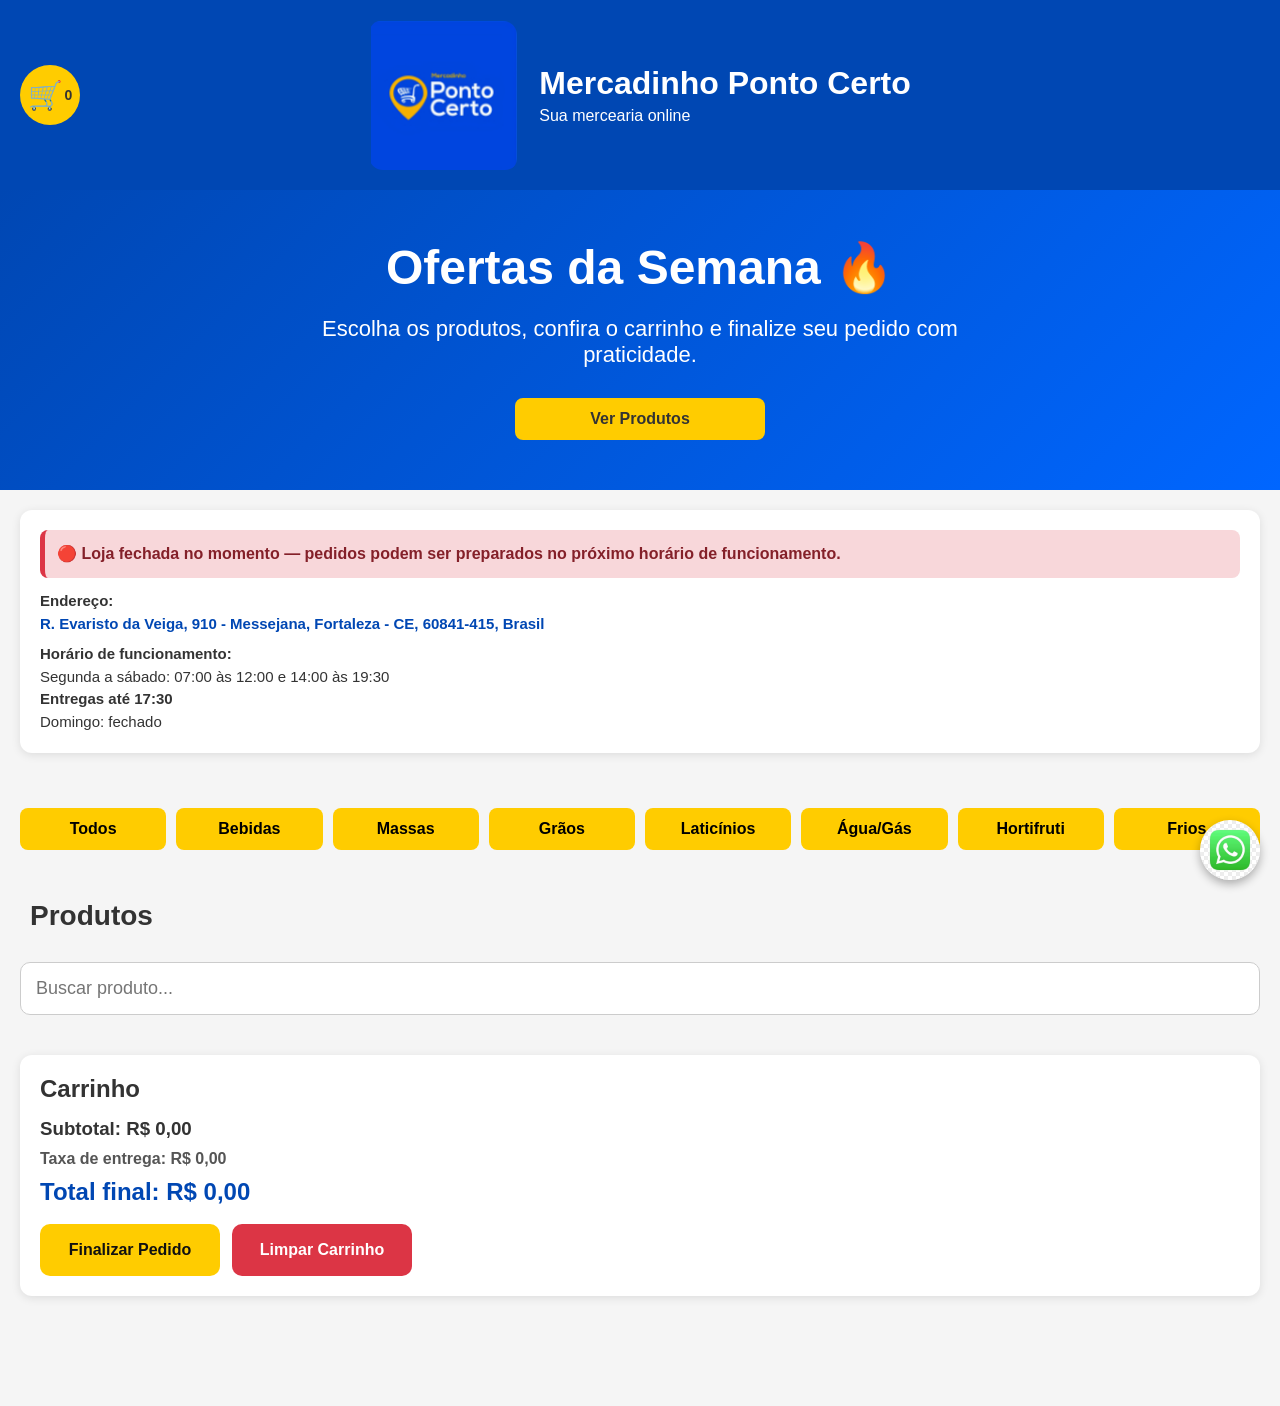
<file: index.html>
<!doctype html>
<html lang="pt-BR">
  <head>
    <meta charset="UTF-8" />
    <meta
      name="viewport"
      content="width=device-width, initial-scale=1.0, maximum-scale=5.0, user-scalable=yes"
    />
    <title>Mercadinho Ponto Certo</title>
    <link rel="stylesheet" href="css/style.css" />
  </head>
  <body>
    <div id="loading" class="loading">
      <div class="loader"></div>
      <p>Carregando Mercadinho...</p>
    </div>

    <header>
      <div class="logo-area">
        <button
          class="botao-carrinho"
          onclick="abrirCarrinho()"
          title="Carrinho"
        >
          <span id="contadorCarrinho">0</span>
        </button>
        <img src="imagens/logo.png" alt="Logo Mercadinho Ponto Certo" />
        <div>
          <h1>Mercadinho Ponto Certo</h1>
          <p>Sua mercearia online</p>
        </div>
      </div>
    </header>

    <section class="banner">
      <div class="banner-texto">
        <h2>Ofertas da Semana 🔥</h2>
        <p>
          Escolha os produtos, confira o carrinho e finalize seu pedido com
          praticidade.
        </p>
        <button onclick="window.scrollTo({ top: 500, behavior: 'smooth' })">
          Ver Produtos
        </button>
      </div>
    </section>

    <section class="info-loja">
      <div id="statusLoja" class="status-loja">
        Verificando horário de funcionamento...
      </div>
      <div class="endereco-loja">
        <strong>Endereço:</strong><br />
        <a
          href="https://www.google.com/maps/search/?api=1&query=R.%20Evaristo%20da%20Veiga%2C%20910%20-%20Messejana%2C%20Fortaleza%20-%20CE%2C%2060841-415%2C%20Brasil"
          target="_blank"
          class="link-endereco-loja"
        >
          R. Evaristo da Veiga, 910 - Messejana, Fortaleza - CE, 60841-415,
          Brasil
        </a>
      </div>
      <div class="horario-loja">
        <strong>Horário de funcionamento:</strong><br />
        Segunda a sábado: 07:00 às 12:00 e 14:00 às 19:30<br />
        <strong>Entregas até 17:30</strong><br />
        Domingo: fechado
      </div>
    </section>

    <section class="categorias">
      <button onclick="filtrarCategoria('Todos')">Todos</button>
      <button onclick="filtrarCategoria('Bebidas')">Bebidas</button>
      <button onclick="filtrarCategoria('Massas')">Massas</button>
      <button onclick="filtrarCategoria('Graos')">Grãos</button>
      <button onclick="filtrarCategoria('Laticinios')">Laticínios</button>
      <button onclick="filtrarCategoria('AguaGas')">Água/Gás</button>
      <button onclick="filtrarCategoria('Hortifruti')">Hortifruti</button>
      <button onclick="filtrarCategoria('Frios')">Frios</button>
    </section>

    <main>
      <h2 class="titulo-produtos">Produtos</h2>
      <input
        type="text"
        id="campoBusca"
        class="campo-busca"
        placeholder="Buscar produto..."
        oninput="filtrarProdutos()"
      />
      <section class="produtos" id="produtos"></section>

      <section class="carrinho" id="areaCarrinho">
        <h2>Carrinho</h2>
        <ul id="lista-carrinho"></ul>
        <h3 id="total">Subtotal: R$ 0,00</h3>
        <p id="taxa-entrega">Taxa de entrega: R$ 0,00</p>
        <h3 id="total-final">Total final: R$ 0,00</h3>
        <div class="botoes-carrinho">
          <button class="btn-finalizar-principal" onclick="irParaFinalizacao()">
            Finalizar Pedido
          </button>
          <button class="btn-limpar-carrinho" onclick="limparCarrinho()">
            Limpar Carrinho
          </button>
        </div>
      </section>
    </main>

    <div id="avisoCarregamento" class="aviso-carregamento">
      <div class="caixa-carregamento">
        <div class="spinner-carregamento"></div>
        <p id="textoCarregamento">Carregando...</p>
      </div>
    </div>

    <a href="https://wa.me/558598439003" class="whatsapp-float" target="_blank">
      <img src="imagens/zap.png" alt="WhatsApp" />
    </a>

    <div id="modalCarrinho" class="modal-carrinho">
      <div class="conteudo-modal">
        <div class="topo-modal">
          <h2>Seu Carrinho</h2>
          <button onclick="fecharCarrinho()">X</button>
        </div>
        <ul id="lista-carrinho-modal"></ul>
        <h3 id="total-modal">Total: R$ 0,00</h3>
        <button onclick="irParaFinalizacao()">Finalizar Pedido</button>
      </div>
    </div>

    <div id="toast" class="toast">Produto adicionado ao carrinho!</div>

    <div id="resumoFixoCarrinho" class="resumo-fixo-carrinho">
      <div>
        <strong id="resumoItens">0 itens</strong>
        <span id="resumoTotal">R$ 0,00</span>
      </div>
      <button onclick="irParaFinalizacao()">Finalizar</button>
    </div>

    <script src="js/app.js"></script>
  </body>
</html>
</file>
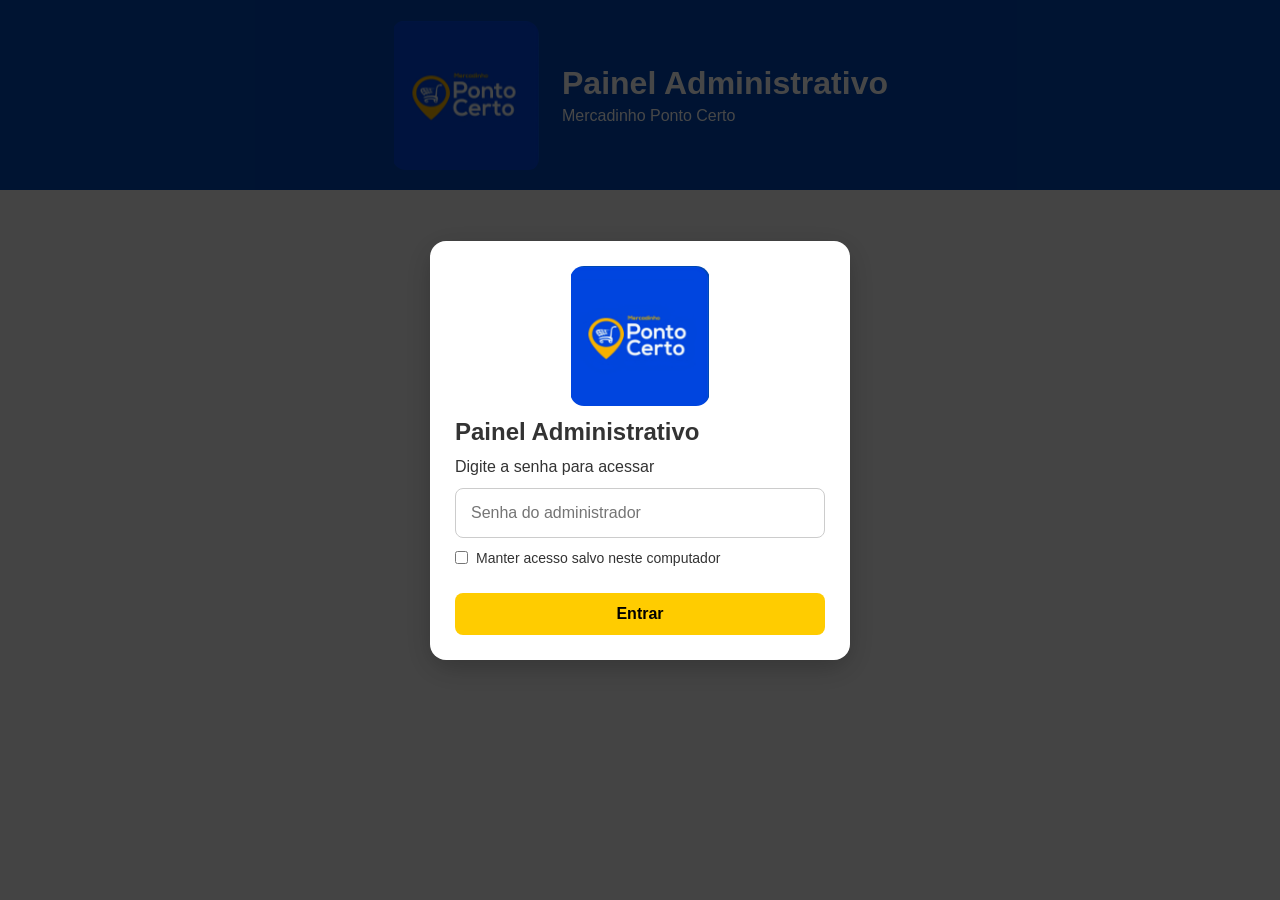
<file: admin.html>
<!DOCTYPE html>
<html lang="pt-BR">
<head>
    <meta charset="UTF-8">
    <meta name="viewport" content="width=device-width, initial-scale=1.0, maximum-scale=5.0, user-scalable=yes">
    <title>Admin - Mercadinho Ponto Certo</title>
    <link rel="stylesheet" href="css/style.css">
</head>
<body>
    <div id="telaLogin" class="tela-login">
        <div class="box-login">
            <img src="imagens/logo.png" alt="Logo" class="logo-login">
            <h2>Painel Administrativo</h2>
            <p>Digite a senha para acessar</p>
            <input type="password" id="senha" placeholder="Senha do administrador" onkeydown="if(event.key==='Enter') entrarAdmin()">
            <label class="lembrar-senha"><input type="checkbox" id="lembrarSenha"> Manter acesso salvo neste computador</label>
            <button onclick="entrarAdmin()">Entrar</button>
        </div>
    </div>

    <header>
        <div class="logo-area">
            <img src="imagens/logo.png" alt="Logo">
            <div>
                <h1>Painel Administrativo</h1>
                <p>Mercadinho Ponto Certo</p>
            </div>
        </div>
    </header>

    <main id="painelAdmin" style="display:none;">
        <nav class="abas-admin">
            <button type="button" data-aba="dashboard" onclick="mostrarAbaAdmin('dashboard')" class="aba-ativa">Vendas</button>
            <button type="button" data-aba="pedidos" onclick="mostrarAbaAdmin('pedidos')">Pedidos</button>
            <button type="button" data-aba="produtos" onclick="mostrarAbaAdmin('produtos')">Produtos</button>
            <button type="button" data-aba="funcionamento" onclick="mostrarAbaAdmin('funcionamento')">Funcionamento</button>
            <button type="button" onclick="sairAdmin()" class="btn-sair-admin">Sair</button>
        </nav>

        <section id="abaDashboard" class="conteudo-aba-admin">
            <section class="dashboard-admin">
                <div class="card-dashboard"><h3>Produtos cadastrados</h3><p id="totalProdutos">0</p></div>
                <div class="card-dashboard"><h3>Pedidos recebidos</h3><p id="totalPedidos">0</p></div>
                <div class="card-dashboard"><h3>Pedidos pendentes</h3><p id="pedidosPendentes">0</p></div>
                <div class="card-dashboard"><h3>Pedidos concluídos</h3><p id="pedidosConcluidos">0</p></div>
                <div class="card-dashboard"><h3>Vendas totais</h3><p id="vendasMes">R$ 0,00</p></div>
            </section>
            <div class="aviso-filtro-vendas">Atenção: os valores da aba Vendas consideram os filtros aplicados na aba Pedidos. Para visualizar todos os pedidos e vendas totais, clique em "Mostrar Todos".</div>
            <section class="carrinho"><h2>Produtos Mais Vendidos</h2><div class="ranking-scroll"><ul id="listaMaisVendidos" class="lista-mais-vendidos"></ul></div></section>
            <section class="carrinho"><h2>Alertas de Estoque</h2><div class="estoque-scroll"><table id="tabelaEstoqueBaixo"><thead><tr><th>Produto</th><th>Estoque atual</th><th>Tipo</th><th>Situação</th></tr></thead><tbody></tbody></table></div></section>
            <a href="https://docs.google.com/spreadsheets/d/1jnhL8fXFsmccOR32WeL-0SMPvY80GEwMXgf03JdzOuE/edit?gid=0#gid=0" target="_blank" class="btn-abrir-sheets">Abrir planilha do Google Sheets</a>
        </section>

        <section id="abaPedidos" class="conteudo-aba-admin" style="display:none;">
            <section class="carrinho">
                <h2>Pedidos Recebidos</h2>
                <button onclick="carregarPedidos()" class="btn-atualizar-pedidos">Atualizar Pedidos</button>
                <div class="filtro-mes"><label for="filtroMes">Filtrar por mês:</label><input type="month" id="filtroMes" onchange="aplicarFiltrosPedidos()"><button onclick="limparFiltrosPedidos()" class="btn-atualizar-pedidos">Mostrar Todos</button><button onclick="filtrarPedidosHoje()" class="btn-atualizar-pedidos">Pedidos de Hoje</button></div>
                <div class="filtro-dia"><label for="filtroDia">Filtrar por dia:</label><input type="date" id="filtroDia" onchange="aplicarFiltrosPedidos()"></div>
                <div class="filtro-status"><label for="filtroStatus">Filtrar por status:</label><select id="filtroStatus" onchange="aplicarFiltrosPedidos()"><option value="Todos">Todos</option><option value="Pendente">Pendente</option><option value="Em separação">Em separação</option><option value="Saiu para entrega">Saiu para entrega</option><option value="Concluído">Concluído</option><option value="Cancelado">Cancelado</option></select></div>
                <div class="tabela-scroll-admin"><table id="tabelaPedidos"><thead><tr><th>Data/Hora</th><th>Cliente</th><th>Telefone</th><th>Endereço</th><th>Pagamento</th><th>Entrega</th><th>Pedido</th><th>Observação</th><th>Total</th><th>Status</th><th>Ação</th></tr></thead><tbody></tbody></table></div>
                <div id="listaPedidosMobile" class="lista-pedidos-mobile"></div>
            </section>
        </section>

        <section id="abaProdutos" class="conteudo-aba-admin" style="display:none;">
            <section class="carrinho">
                <h2>Cadastrar / Editar Produto</h2>
                <div class="form-produto-admin">
                    <div class="campo-form"><label for="produtoNome">Nome do produto</label><input type="text" id="produtoNome" placeholder="Ex: Queijo mussarela"></div>
                    <div class="campo-form"><label for="produtoPreco">Preço unitário ou preço por kg</label><input type="number" id="produtoPreco" placeholder="Ex: 37.00" step="0.01"></div>
                    <div class="campo-form"><label for="produtoEstoque">Quantidade em estoque</label><input type="number" id="produtoEstoque" placeholder="Quantidade ou kg em estoque" step="0.001"></div>
                    <div class="campo-form"><label for="produtoImagem">URL da imagem</label><input type="text" id="produtoImagem" placeholder="Cole aqui a URL da imagem"></div>
                    <div class="campo-form"><label for="produtoCodigo">Código de barras ou código interno</label><input type="text" id="produtoCodigo" placeholder="Ex: 7890000000000 ou 1111"></div>
                    <div class="campo-form"><label for="produtoCategoria">Categoria</label><select id="produtoCategoria"><option value="">Selecione uma categoria</option><option value="Bebidas">Bebidas</option><option value="Massas">Massas</option><option value="Graos">Grãos</option><option value="Laticinios">Laticínios</option><option value="AguaGas">Água/Gás</option><option value="Hortifruti">Hortifruti</option><option value="Frios">Frios</option></select></div>
                    <div class="campo-form"><label for="produtoTipoVenda">Tipo de venda</label><select id="produtoTipoVenda"><option value="">Selecione o tipo de venda</option><option value="Unidade">Quantidade</option><option value="Peso">Peso</option></select></div>
                </div>
                <div class="aviso-produto">Para produtos do tipo <strong>Peso</strong>, cadastre o preço referente a <strong>1 kg</strong> e o estoque em <strong>kg</strong>. Para produtos do tipo <strong>Quantidade</strong>, cadastre a quantidade em unidades.</div>
                <button onclick="cadastrarProduto()" class="btn-salvar-produto">Salvar Produto</button>
                <button onclick="limparCampos()" class="btn-atualizar-pedidos">Limpar Campos</button>
            </section>
            <section class="carrinho">
                <h2>Produtos Cadastrados</h2>
                <p>Digite parte do nome, código ou categoria. Exemplo: digitando <strong>ga</strong>, aparecem produtos com essas letras.</p>
                <div class="linha-busca-produtos-admin"><input type="text" id="campoBuscaProdutoAdmin" placeholder="Buscar produto por nome, código ou categoria" oninput="filtrarProdutosCadastrados()"><button onclick="limparBuscaProdutoAdmin()" class="btn-atualizar-pedidos">Limpar Busca</button></div>
                <div class="tabela-produtos-scroll"><table id="tabelaProdutosCadastrados"><thead><tr><th>Produto</th><th>Preço</th><th>Quantidade</th><th>Categoria</th><th>Tipo</th><th>Ação</th></tr></thead><tbody></tbody></table></div>
            </section>
        </section>

        <section id="abaFuncionamento" class="conteudo-aba-admin" style="display:none;">
            <section class="carrinho">
                <h2>Controle de Funcionamento da Loja</h2>
                <p>Use esta área em feriados, fechamento mais cedo ou abertura especial. Essa configuração precisa estar salva no Google Sheets/Apps Script para aparecer para todos os clientes.</p>
                <div class="controle-funcionamento">
                    <label><input type="radio" name="modoFuncionamento" value="automatico"> Automático pelo horário normal</label>
                    <label><input type="radio" name="modoFuncionamento" value="aberto"> Forçar loja aberta</label>
                    <label><input type="radio" name="modoFuncionamento" value="fechado"> Forçar loja fechada</label>
                </div>
                <label for="mensagemFuncionamento"><strong>Mensagem opcional para o cliente:</strong></label>
                <textarea id="mensagemFuncionamento" rows="3" placeholder="Ex: Hoje fecharemos mais cedo devido ao feriado."></textarea>
                <button onclick="salvarFuncionamentoLoja()" class="btn-salvar-produto">Salvar funcionamento</button>
                <button onclick="carregarFuncionamentoLojaAdmin()" class="btn-atualizar-pedidos">Atualizar situação</button>
                <div id="statusFuncionamentoAdmin" class="aviso-filtro-vendas">Carregando funcionamento...</div>
            </section>
        </section>
    </main>

    <div id="carregamentoAdmin" class="aviso-carregamento"><div class="caixa-carregamento"><div class="spinner-carregamento"></div><p id="textoCarregamentoAdmin">Atualizando...</p></div></div>
    <script src="js/admin.js"></script>
</body>
</html>
</file>
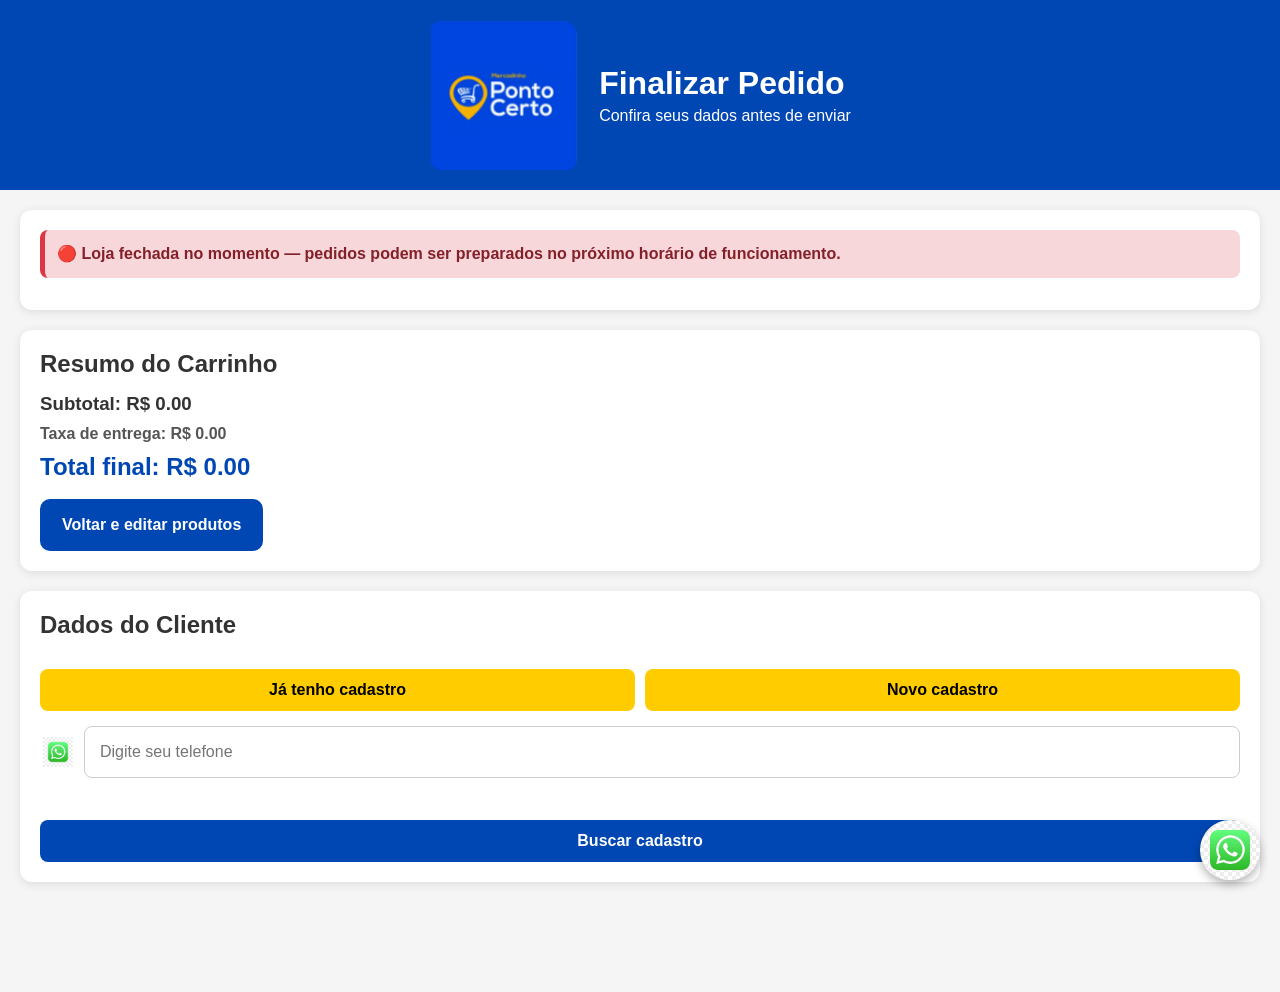
<file: finalizar.html>
<!DOCTYPE html>
<html lang="pt-BR">
<head>
    <meta charset="UTF-8">
    <meta name="viewport" content="width=device-width, initial-scale=1.0, maximum-scale=5.0, user-scalable=yes">
    <title>Finalizar Pedido - Mercadinho Ponto Certo</title>
    <link rel="stylesheet" href="css/style.css">
</head>
<body>
    <div id="avisoCarregamento" class="aviso-carregamento">
        <div class="caixa-carregamento">
            <div class="spinner-carregamento"></div>
            <p id="textoCarregamento">Carregando...</p>
        </div>
    </div>

    <header>
        <div class="logo-area">
            <img src="imagens/logo.png" alt="Logo Mercadinho Ponto Certo">
            <div>
                <h1>Finalizar Pedido</h1>
                <p>Confira seus dados antes de enviar</p>
            </div>
        </div>
    </header>

    <main>
        <section class="info-loja">
            <div id="statusLoja" class="status-loja">Verificando horário de funcionamento...</div>
        </section>

        <section class="carrinho">
            <h2>Resumo do Carrinho</h2>
            <ul id="lista-carrinho"></ul>
            <h3 id="total">Subtotal: R$ 0,00</h3>
            <p id="taxa-entrega">Taxa de entrega: R$ 0,00</p>
            <h3 id="total-final">Total final: R$ 0,00</h3>
            <div class="botoes-carrinho">
                <button class="btn-voltar-produtos" onclick="voltarParaProdutos()">Voltar e editar produtos</button>
            </div>
        </section>

        <section class="cliente">
            <h2>Dados do Cliente</h2>

            <div class="opcoes-cliente">
                <button type="button" onclick="mostrarBuscaCliente()">Já tenho cadastro</button>
                <button type="button" onclick="mostrarCadastroCliente()">Novo cadastro</button>
            </div>

            <div id="areaBuscaCliente" class="area-busca-cliente mostrar">
                <div class="campo-telefone-whatsapp">
                    <span class="icone-whatsapp-campo"><img src="imagens/zap.png" alt="WhatsApp"></span>
                    <input type="text" id="telefoneBusca" placeholder="Digite seu telefone">
                </div>
                <button type="button" id="btnBuscarCliente" onclick="buscarCliente()">Buscar cadastro</button>
            </div>

            <div id="areaCadastroCliente" class="area-cadastro-cliente">
                <input type="text" id="nome" placeholder="Seu nome">
                <div class="campo-telefone-whatsapp">
                    <span class="icone-whatsapp-campo"><img src="imagens/zap.png" alt="WhatsApp"></span>
                    <input type="text" id="telefone" placeholder="Telefone">
                </div>
                <input type="text" id="endereco" placeholder="Endereço">

                <select id="pagamento" onchange="verificarPagamentoDinheiro(); verificarPagamentoPix(); atualizarCarrinho();">
                    <option value="">Forma de pagamento</option>
                    <option value="Pix">Pix</option>
                    <option value="Dinheiro">Dinheiro</option>
                    <option value="Cartão">Cartão</option>
                </select>

                <div id="areaPix" class="area-pix">
                    <p class="titulo-pix">Pagamento via Pix</p>
                    <div id="pixMercadinho" class="box-pix">
                        <strong>Pix do Mercadinho:</strong>
                        <span>64382648000152</span>
                        <button type="button" onclick="copiarPix('64382648000152')">Copiar Pix Mercadinho</button>
                    </div>
                    <div id="pixGas" class="box-pix">
                        <strong>Pix do Gás:</strong>
                        <span>85996726861</span>
                        <button type="button" onclick="copiarPix('85996726861')">Copiar Pix do Gás</button>
                    </div>
                    <div id="avisoPixGas" class="aviso-pix-gas">
                        Atenção: este pedido possui gás e outros produtos. O pagamento por Pix precisa ser feito separado: gás na chave Pix do gás e demais produtos na chave Pix do mercadinho.
                    </div>
                </div>

                <div id="campoTroco" class="campo-troco">
                    <input type="text" id="troco" placeholder="Troco para quanto? (opcional)">
                </div>

                <select id="entrega" onchange="atualizarCarrinho()">
                    <option value="Entrega">Entrega</option>
                    <option value="Retirada">Retirada</option>
                </select>

                <textarea id="observacao" placeholder="Observação do pedido (opcional). Ex: deixar na portaria, ponto de referência..." rows="3"></textarea>

                <button class="btn-finalizar-principal" onclick="finalizarPedido()">Finalizar Pedido</button>
            </div>
        </section>
    </main>

    <div id="modalConfirmacao" class="modal-confirmacao">
        <div class="confirmacao-box">
            <h2>Confirmar Pedido</h2>
            <div id="resumoPedido"></div>
            <div class="botoes-confirmacao">
                <button onclick="confirmarEnvioPedido()">Confirmar</button>
                <button onclick="fecharConfirmacao()" class="btn-cancelar">Cancelar</button>
            </div>
        </div>
    </div>

    <a href="https://wa.me/558598439003" class="whatsapp-float" target="_blank">
        <img src="imagens/zap.png" alt="WhatsApp">
    </a>

    <script src="js/finalizar.js"></script>
</body>
</html>
</file>
<file: css/style.css>
/* =========================
   RESET / BASE
========================= */

* {
    margin: 0;
    padding: 0;
    box-sizing: border-box;
}

body {
    font-family: Arial, sans-serif;
    background-color: #f5f5f5;
    color: #333;
    padding-bottom: 90px;
}

button {
    width: 100%;
    margin-top: 15px;
    padding: 12px;
    border: none;
    background-color: #ffcc00;
    border-radius: 8px;
    font-size: 16px;
    font-weight: bold;
    cursor: pointer;
    transition: 0.3s;
}

button:hover {
    background-color: #ffb300;
}

button:disabled {
    opacity: 0.6;
    cursor: not-allowed;
}

input,
select,
textarea {
    width: 100%;
    padding: 15px;
    border-radius: 8px;
    border: 1px solid #ccc;
    font-size: 16px;
    font-family: Arial, sans-serif;
}

textarea {
    resize: vertical;
}


/* =========================
   HEADER / LOGO
========================= */

header {
    background-color: #0047b3;
    padding: 20px;
    color: white;
}

.logo-area {
    display: flex;
    align-items: center;
    gap: 20px;
}

.logo-area img {
    width: 150px;
    height: 150px;
    border-radius: 14px;
    object-fit: contain;
}

.logo-area h1 {
    font-size: 32px;
}

.logo-area p {
    margin-top: 5px;
}


/* =========================
   BANNER
========================= */

.banner {
    width: 100%;
    min-height: 300px;
    background: linear-gradient(135deg, #0047b3, #0066ff);
    display: flex;
    align-items: center;
    justify-content: center;
    padding: 40px 20px;
    color: white;
}

.banner-texto {
    text-align: center;
    max-width: 700px;
}

.banner-texto h2 {
    font-size: 48px;
    margin-bottom: 20px;
}

.banner-texto p {
    font-size: 22px;
    margin-bottom: 30px;
}

.banner-texto button {
    max-width: 250px;
    margin: auto;
    background: #ffcc00;
    color: #333;
}


/* =========================
   BUSCA / CATEGORIAS
========================= */

.titulo-produtos {
    margin: 30px;
    font-size: 28px;
    color: #333;
}

.campo-busca {
    width: calc(100% - 40px);
    margin: 0 20px 20px 20px;
    padding: 15px;
    border-radius: 10px;
    border: 1px solid #ccc;
    font-size: 18px;
    outline: none;
}

.campo-busca:focus {
    border-color: #0047b3;
}

.categorias {
    display: flex;
    gap: 10px;
    overflow-x: auto;
    padding: 20px;
}

.categorias button {
    min-width: 140px;
}


/* =========================
   PRODUTOS POR CATEGORIA
========================= */

.produtos {
    display: block;
    padding: 0;
}

.linha-categoria {
    margin-bottom: 30px;
}

.titulo-categoria {
    margin: 20px;
    font-size: 24px;
    color: #333;
}

.produtos-scroll {
    display: flex;
    gap: 15px;
    overflow-x: auto;
    padding: 0 20px 15px 20px;
    scroll-padding-left: 20px;
}

.produtos-scroll::-webkit-scrollbar {
    height: 6px;
}

.produtos-scroll::-webkit-scrollbar-thumb {
    background: #ccc;
    border-radius: 10px;
}

.produto-card {
    background-color: white;
    min-width: 240px;
    max-width: 240px;
    flex: 0 0 auto;
    border-radius: 12px;
    padding: 15px;
    box-shadow: 0 2px 10px rgba(0,0,0,0.1);
    transition: 0.3s;
}

.produto-card:hover {
    transform: scale(1.03);
}

.produto-card img {
    width: 100%;
    height: 180px;
    object-fit: contain;
}

.produto-card h2 {
    margin-top: 10px;
    color: #333;
    font-size: 20px;
}

.preco {
    color: #008000;
    font-size: 22px;
    font-weight: bold;
    margin-top: 10px;
}

.estoque {
    margin-top: 8px;
    color: #555;
    font-size: 14px;
    font-weight: bold;
}


/* =========================
   CARRINHO
========================= */

.carrinho {
    background: white;
    margin: 20px;
    padding: 20px;
    border-radius: 12px;
    box-shadow: 0 2px 10px rgba(0,0,0,0.1);
    overflow-x: auto;
}

.carrinho h2 {
    margin-bottom: 15px;
}

.carrinho ul {
    list-style: none;
}

.carrinho li {
    display: flex;
    justify-content: space-between;
    align-items: center;
    gap: 15px;
    margin-bottom: 10px;
    padding: 10px;
    background: #f5f5f5;
    border-radius: 8px;
}

.carrinho button {
    width: 40px;
    background: red;
    color: white;
}

#taxa-entrega {
    margin-top: 10px;
    font-weight: bold;
    color: #555;
}

#total-final {
    margin-top: 10px;
    color: #0047b3;
    font-size: 24px;
}

.controle-quantidade {
    display: flex;
    align-items: center;
    gap: 8px;
}

.controle-quantidade button {
    width: 35px;
    height: 35px;
    padding: 0;
    border-radius: 50%;
}

.controle-quantidade span {
    font-weight: bold;
    min-width: 20px;
    text-align: center;
}


/* =========================
   FORMULÁRIO CLIENTE
========================= */

.cliente {
    background: white;
    margin: 20px;
    padding: 20px;
    border-radius: 12px;
    box-shadow: 0 2px 10px rgba(0,0,0,0.1);
    display: flex;
    flex-direction: column;
    gap: 15px;
}


/* =========================
   RESUMO FIXO MOBILE
========================= */

.resumo-fixo-carrinho {
    display: none;
}

@media (max-width: 768px) {
    .resumo-fixo-carrinho {
        position: fixed;
        left: 15px;
        right: 15px;
        bottom: 15px;
        background: #0047b3;
        color: white;
        padding: 14px;
        border-radius: 14px;
        box-shadow: 0 4px 15px rgba(0,0,0,0.3);
        z-index: 9998;
        align-items: center;
        justify-content: space-between;
        gap: 10px;
    }

    .resumo-fixo-carrinho div {
        display: flex;
        flex-direction: column;
        gap: 4px;
    }

    .resumo-fixo-carrinho button {
        width: 130px;
        margin: 0;
        background: #ffcc00;
        color: #333;
        padding: 12px;
        border-radius: 10px;
    }
}


/* =========================
   MODAIS
========================= */

.modal-carrinho,
.modal-confirmacao {
    position: fixed;
    inset: 0;
    background: rgba(0,0,0,0.6);
    display: none;
    justify-content: center;
    align-items: center;
    z-index: 10001;
}

.conteudo-modal,
.confirmacao-box {
    background: white;
    width: 90%;
    max-width: 500px;
    border-radius: 16px;
    padding: 25px;
    box-shadow: 0 4px 15px rgba(0,0,0,0.3);
}

.topo-modal {
    display: flex;
    justify-content: space-between;
    align-items: center;
    margin-bottom: 20px;
}

#lista-carrinho-modal {
    list-style: none;
    margin-bottom: 20px;
}

#lista-carrinho-modal li {
    padding: 10px;
    border-bottom: 1px solid #ddd;
}

.confirmacao-box h2 {
    color: #0047b3;
    margin-bottom: 15px;
    text-align: center;
}

#resumoPedido {
    line-height: 1.6;
    color: #333;
}

.botoes-confirmacao {
    display: flex;
    gap: 10px;
    margin-top: 20px;
}

.botoes-confirmacao button {
    flex: 1;
}

.btn-cancelar {
    background: #ccc;
    color: #333;
}

.btn-cancelar:hover {
    background: #bbb;
}


/* =========================
   TOAST / LOADING / WHATSAPP
========================= */

.toast {
    position: fixed;
    bottom: 100px;
    right: 20px;
    background: #0047b3;
    color: white;
    padding: 15px 20px;
    border-radius: 10px;
    box-shadow: 0 4px 10px rgba(0,0,0,0.3);
    opacity: 0;
    pointer-events: none;
    transition: 0.3s;
    z-index: 9999;
    font-weight: bold;
}

.toast.mostrar {
    opacity: 1;
    transform: translateY(-10px);
}

#loading {
    position: fixed;
    inset: 0;
    background: #0047b3;
    color: white;
    display: flex;
    flex-direction: column;
    align-items: center;
    justify-content: center;
    z-index: 30000;
}

#loading p {
    color: white;
    font-size: 18px;
    font-weight: bold;
    margin-top: 15px;
}

.loader {
    width: 50px;
    height: 50px;
    border: 6px solid white;
    border-top: 6px solid #ffcc00;
    border-radius: 50%;
    animation: girar 1s linear infinite;
}

@keyframes girar {
    from {
        transform: rotate(0deg);
    }
    to {
        transform: rotate(360deg);
    }
}

.whatsapp-float {
    position: fixed;
    bottom: 20px;
    right: 20px;
    width: 60px;
    height: 60px;
    z-index: 9999;
    border-radius: 50%;
    overflow: hidden;
    box-shadow: 0 4px 10px rgba(0,0,0,0.3);
    transition: transform 0.3s ease;
}

.whatsapp-float:hover {
    transform: scale(1.1);
}

.whatsapp-float img {
    width: 60px;
    height: 60px;
    display: block;
    object-fit: cover;
}


/* =========================
   ADMIN LOGIN
========================= */

.login-admin {
    position: fixed;
    inset: 0;
    background: rgba(0,0,0,0.7);
    display: flex;
    justify-content: center;
    align-items: center;
    z-index: 9999;
}

.login-box {
    background: white;
    padding: 40px;
    border-radius: 16px;
    width: 90%;
    max-width: 400px;
    display: flex;
    flex-direction: column;
    gap: 15px;
}

.login-box h2 {
    text-align: center;
    color: #0047b3;
}


/* =========================
   ADMIN DASHBOARD
========================= */

.dashboard-admin {
    display: grid;
    grid-template-columns: repeat(5, 1fr);
    gap: 15px;
    margin: 20px;
}

.card-dashboard {
    background: white;
    padding: 20px;
    border-radius: 14px;
    box-shadow: 0 2px 10px rgba(0,0,0,0.1);
    border-left: 6px solid #0047b3;
}

.card-dashboard h3 {
    font-size: 16px;
    color: #555;
    margin-bottom: 10px;
}

.card-dashboard p {
    font-size: 32px;
    font-weight: bold;
    color: #0047b3;
}


/* =========================
   TABELAS ADMIN
========================= */

table {
    width: 100%;
    border-collapse: collapse;
}

th,
td {
    padding: 15px;
    border-bottom: 1px solid #ddd;
    text-align: left;
}

th {
    background: #0047b3;
    color: white;
}

#tabelaPedidos {
    width: 100%;
    min-width: 900px;
    table-layout: fixed;
}

#tabelaPedidos th,
#tabelaPedidos td {
    white-space: normal;
    word-break: break-word;
    vertical-align: top;
    font-size: 14px;
}

#tabelaPedidos td:nth-child(4),
#tabelaPedidos td:nth-child(7) {
    max-width: 250px;
}

#tabelaPedidos td:nth-child(7) {
    line-height: 1.5;
}

#tabelaPedidos th:nth-child(1),
#tabelaPedidos td:nth-child(1),
#tabelaPedidos th:nth-child(3),
#tabelaPedidos td:nth-child(3),
#tabelaPedidos th:nth-child(6),
#tabelaPedidos td:nth-child(6),
#tabelaPedidos th:nth-child(8),
#tabelaPedidos td:nth-child(8) {
    width: 110px;
}


/* =========================
   ADMIN FILTROS / BOTÕES
========================= */

.btn-atualizar-pedidos {
    width: 220px;
    min-height: 50px;
    padding: 14px 20px;
    background-color: #0047b3;
    color: white;
    border: none;
    border-radius: 10px;
    font-size: 16px;
    font-weight: bold;
    margin: 15px 0 20px 0;
    cursor: pointer;
    display: block;
}

.btn-atualizar-pedidos:hover {
    background-color: #00368a;
}

.filtro-mes,
.filtro-status {
    display: flex;
    align-items: center;
    gap: 12px;
    margin: 15px 0 20px 0;
    flex-wrap: wrap;
}

.filtro-mes label,
.filtro-status label {
    font-weight: bold;
    color: #333;
}

.filtro-mes input,
.filtro-status select {
    width: auto;
    padding: 12px;
    border-radius: 8px;
    border: 1px solid #ccc;
    font-size: 16px;
}


/* =========================
   STATUS PEDIDOS
========================= */

.status-select {
    padding: 10px;
    border-radius: 8px;
    border: none;
    font-weight: bold;
    color: white;
    cursor: pointer;
}

.status-pendente {
    background: #ffc107 !important;
    color: white !important;
}

.status-separacao {
    background: #0047b3 !important;
    color: white !important;
}

.status-entrega {
    background: #6f42c1 !important;
    color: white !important;
}

.status-concluido {
    background: #198754 !important;
    color: white !important;
}

.status-cancelado {
    background: #dc3545 !important;
    color: white !important;
}

.btn-avisar-cliente,
.btn-whatsapp-card {
    background: #198754 !important;
    color: white !important;
    border: none !important;
    border-radius: 8px !important;
    padding: 10px 14px !important;
    font-weight: bold !important;
    cursor: pointer !important;
}


/* =========================
   PRODUTOS MAIS VENDIDOS
========================= */

.lista-mais-vendidos {
    list-style: none;
    padding: 0;
    margin-top: 15px;
}

.lista-mais-vendidos li {
    background: #f5f5f5;
    margin-bottom: 10px;
    padding: 14px;
    border-radius: 10px;
    font-weight: bold;
    display: flex;
    justify-content: space-between;
    gap: 10px;
}

.lista-mais-vendidos span {
    color: #0047b3;
}


/* =========================
   RESPONSIVIDADE
========================= */

@media (max-width: 768px) {

    header {
        padding: 15px;
    }

    .logo-area {
        flex-direction: column;
        text-align: center;
    }

    .logo-area img {
        width: 130px;
        height: 130px;
    }

    .logo-area h1 {
        font-size: 24px;
    }

    .banner {
        min-height: 250px;
    }

    .banner-texto h2 {
        font-size: 32px;
    }

    .banner-texto p {
        font-size: 18px;
    }

    .produto-card {
        min-width: 230px;
        max-width: 230px;
    }

    .produto-card img {
        height: 130px;
    }

    .carrinho,
    .cliente {
        margin: 10px;
        padding: 12px;
    }

    .carrinho h2 {
        font-size: 18px;
        margin-bottom: 8px;
    }

    .carrinho li {
        flex-direction: column;
        align-items: stretch;
        padding: 8px;
        font-size: 13px;
        gap: 6px;
    }

    .carrinho button {
        width: 100%;
        font-size: 13px;
        padding: 8px;
    }

    .controle-quantidade {
        justify-content: center;
    }

    .controle-quantidade button {
        width: 28px;
        height: 28px;
        border-radius: 50%;
    }

    #total,
    #taxa-entrega {
        font-size: 14px;
    }

    #total-final {
        font-size: 18px;
    }

    .dashboard-admin {
        grid-template-columns: 1fr;
    }

    table {
        display: block;
        overflow-x: auto;
    }

    .conteudo-modal,
    .confirmacao-box {
        max-height: 85vh;
        overflow-y: auto;
    }
}

/* BOTÃO CARRINHO NO HEADER */

.botao-carrinho {
    width: 60px !important;
    height: 60px !important;
    padding: 0 !important;
    margin: 0 !important;
    border-radius: 50% !important;
    background: #ffcc00 !important;
    color: #333 !important;
    font-size: 0 !important;
    display: flex !important;
    align-items: center !important;
    justify-content: center !important;
}

.botao-carrinho::before {
    content: "🛒";
    font-size: 28px;
}

.botao-carrinho span {
    font-size: 14px;
    margin-left: 2px;
}

/* CENTRALIZAR LOGO E NOME NO HEADER */

header {
    position: relative;
}

.logo-area {
    justify-content: center;
    text-align: left;
}

.botao-carrinho {
    position: absolute !important;
    left: 20px !important;
    top: 50% !important;
    transform: translateY(-50%) !important;
}

@media (max-width: 768px) {

    .logo-area {
        justify-content: center;
        text-align: center;
    }

    .botao-carrinho {
        left: 15px !important;
        top: 25px !important;
        transform: none !important;
    }
}

.btn-buscar-cliente {
    background-color: #0047b3;
    color: white;
    margin-top: 0;
}

.btn-buscar-cliente:hover {
    background-color: #00368a;
}

.resumo-fixo-carrinho {
    display: none;
}

@media (max-width: 768px) {
    .resumo-fixo-carrinho {
        position: fixed;
        left: 15px;
        right: 15px;
        bottom: 15px;
        background: #0047b3;
        color: white;
        padding: 14px;
        border-radius: 14px;
        box-shadow: 0 4px 15px rgba(0,0,0,0.3);
        z-index: 9998;
        align-items: center;
        justify-content: space-between;
        gap: 10px;
    }
}

.opcoes-cliente {
    display: flex;
    gap: 10px;
}

.opcoes-cliente button {
    flex: 1;
}

.area-busca-cliente,
.area-cadastro-cliente {
    display: none;
    flex-direction: column;
    gap: 15px;
}

.area-busca-cliente.mostrar,
.area-cadastro-cliente.mostrar {
    display: flex;
}

.area-busca-cliente button {
    background: #0047b3;
    color: white;
}

.area-busca-cliente button:hover {
    background: #00368a;
}

.opcoes-cliente {
    display: flex;
    gap: 10px;
}

.opcoes-cliente button {
    flex: 1;
}

.area-busca-cliente,
.area-cadastro-cliente {
    display: none;
    flex-direction: column;
    gap: 15px;
}

.area-busca-cliente.mostrar,
.area-cadastro-cliente.mostrar {
    display: flex;
}

@media (max-width: 768px) {

    .whatsapp-float {
        bottom: 95px;
    }
}

.btn-avisar-cliente {
    width: auto;
    padding: 10px 14px;
    margin: 0;
    background: #25d366;
    color: white;
    border-radius: 8px;
    font-size: 14px;
}

.btn-avisar-cliente:hover {
    background: #1ebe5d;
}

/* AJUSTE BOTÃO AVISAR CLIENTE NO ADMIN */

.btn-avisar-cliente {
    width: 140px !important;
    min-width: 140px !important;
    padding: 10px 12px !important;
    margin: 0 !important;
    background: #25d366 !important;
    color: white !important;
    border-radius: 8px !important;
    font-size: 14px !important;
    font-weight: bold !important;
    white-space: nowrap !important;
    display: inline-block !important;
}

.btn-avisar-cliente:hover {
    background: #1ebe5d !important;
}

#tabelaPedidos th:last-child,
#tabelaPedidos td:last-child {
    width: 160px !important;
    min-width: 160px !important;
    text-align: center;
}

/* AJUSTE BOTÕES DO ADMIN */

.btn-atualizar-pedidos {
    width: 220px !important;
    min-width: 220px !important;
    height: 52px !important;
    padding: 12px 18px !important;
    margin: 15px 0 20px 0 !important;
    background-color: #0047b3 !important;
    color: white !important;
    border-radius: 10px !important;
    font-size: 16px !important;
    font-weight: bold !important;
    white-space: nowrap !important;
    display: inline-flex !important;
    align-items: center !important;
    justify-content: center !important;
}

.btn-atualizar-pedidos:hover {
    background-color: #00368a !important;
}

.filtro-mes .btn-atualizar-pedidos {
    width: 220px !important;
    min-width: 220px !important;
}

.aviso-peso {
    font-size: 14px;
    color: #555;
    font-weight: bold;
    margin-top: -8px;
}

/* ABAS DO ADMIN */

.abas-admin {
    display: flex;
    gap: 10px;
    margin: 20px;
    flex-wrap: wrap;
}

.abas-admin button {
    width: auto !important;
    min-width: 160px !important;
    background: #e5e5e5 !important;
    color: #333 !important;
    margin: 0 !important;
}

.abas-admin button.aba-ativa {
    background: #0047b3 !important;
    color: white !important;
}

.conteudo-aba-admin {
    margin-top: 10px;
}

/* BUSCA DE PRODUTOS NO ADMIN */

.busca-admin-produto {
    display: flex;
    gap: 10px;
    flex-wrap: wrap;
    margin-bottom: 20px;
}

.busca-admin-produto input {
    flex: 1;
    min-width: 250px;
}

.busca-admin-produto button {
    width: 180px !important;
    min-width: 180px !important;
}

/* AVISO PRODUTO POR PESO */

.aviso-peso {
    font-size: 14px;
    color: #555;
    font-weight: bold;
    margin-top: -8px;
}

/* BOTÕES DA TABELA DE PRODUTOS */

#tabelaProdutos button {
    width: auto !important;
    min-width: 80px !important;
    padding: 8px 12px !important;
    margin: 3px !important;
    font-size: 14px !important;
    display: inline-block !important;
}

#tabelaProdutos button:first-child {
    background: #0047b3 !important;
    color: white !important;
}

#tabelaProdutos button:last-child {
    background: red !important;
    color: white !important;
}

/* BOTÕES DO CADASTRO DE PRODUTO */

.botoes-produto-admin {
    display: flex;
    gap: 10px;
    margin-top: 15px;
    flex-wrap: wrap;
}

.btn-salvar-produto {
    width: 220px !important;
    min-width: 220px !important;
    height: 52px !important;
    background: #ffcc00 !important;
    color: #333 !important;
    border-radius: 10px !important;
    font-size: 16px !important;
    font-weight: bold !important;
    white-space: nowrap !important;
    display: inline-flex !important;
    align-items: center !important;
    justify-content: center !important;
    margin: 0 !important;
}

.btn-limpar-produto {
    width: 220px !important;
    min-width: 220px !important;
    height: 52px !important;
    background: #0047b3 !important;
    color: white !important;
    border-radius: 10px !important;
    font-size: 16px !important;
    font-weight: bold !important;
    white-space: nowrap !important;
    display: inline-flex !important;
    align-items: center !important;
    justify-content: center !important;
    margin: 0 !important;
}

.campo-form {
    display: flex;
    flex-direction: column;
    margin-bottom: 14px;
}

.campo-form label {
    font-weight: bold;
    color: #333;
    margin-bottom: 6px;
    font-size: 15px;
}

.obs-tipo-venda {
    margin-top: 8px;
    margin-bottom: 18px;
    font-size: 14px;
    color: #555;
    background: #f5f7fb;
    border-left: 4px solid #0047b3;
    padding: 10px 12px;
    border-radius: 8px;
}

.aviso-busca-produto {
    color: #555;
    font-weight: bold;
    margin: 12px 0;
}

/* FORMULÁRIO PRODUTO ADMIN */

.form-produto-admin {
    display: grid;
    grid-template-columns: 1fr 1fr;
    gap: 15px;
}

.campo-form {
    display: flex;
    flex-direction: column;
}

.campo-form label {
    font-weight: bold;
    color: #333;
    margin-bottom: 6px;
    font-size: 15px;
}

.obs-tipo-venda {
    margin-top: 16px;
    margin-bottom: 18px;
    font-size: 14px;
    color: #555;
    background: #f5f7fb;
    border-left: 4px solid #0047b3;
    padding: 12px;
    border-radius: 8px;
}

.aviso-busca-produto {
    color: #555;
    font-weight: bold;
    margin: 12px 0;
}

@media (max-width: 768px) {
    .form-produto-admin {
        grid-template-columns: 1fr;
    }
}

/* CONTROLE DE PESO NO CARD */

.controle-peso-card {
    margin-top: 12px;
}

.controle-peso-card p {
    font-weight: bold;
    color: #333;
    margin-bottom: 8px;
}

.botoes-peso {
    display: flex;
    gap: 8px;
    margin-bottom: 8px;
}

.botoes-peso button {
    flex: 1;
    width: auto !important;
    margin: 0 !important;
    padding: 8px !important;
    font-size: 13px !important;
    background: #0047b3 !important;
    color: white !important;
}

.input-peso-manual {
    margin: 8px 0;
    padding: 10px;
    font-size: 14px;
}

.controle-peso-card > button {
    margin-top: 8px !important;
}

.aviso-gas {
    margin-top: 8px;
    background: #fff3cd;
    color: #664d03;
    padding: 8px;
    border-radius: 8px;
    font-size: 13px;
    font-weight: bold;
    line-height: 1.4;
}

.filtro-dia {
    display: flex;
    align-items: center;
    gap: 12px;
    margin: 15px 0 20px 0;
    flex-wrap: wrap;
}

.filtro-dia label {
    font-weight: bold;
    color: #333;
}

.filtro-dia input {
    width: auto;
    padding: 12px;
    border-radius: 8px;
    border: 1px solid #ccc;
    font-size: 16px;
}

.btn-abrir-sheets {
    display: inline-flex;
    align-items: center;
    justify-content: center;
    width: 260px;
    min-height: 50px;
    margin-top: 20px;
    padding: 12px 18px;
    background: #198754;
    color: white;
    text-decoration: none;
    border-radius: 10px;
    font-size: 16px;
    font-weight: bold;
}

.btn-abrir-sheets:hover {
    background: #146c43;
}

/* AVISO DE CARREGAMENTO */

.aviso-carregamento {
    position: fixed;
    inset: 0;
    background: rgba(0, 0, 0, 0.55);
    display: none;
    align-items: center;
    justify-content: center;
    z-index: 20000;
}

.caixa-carregamento {
    background: white;
    padding: 28px;
    border-radius: 16px;
    width: 90%;
    max-width: 320px;
    text-align: center;
    box-shadow: 0 4px 15px rgba(0,0,0,0.3);
}

.spinner-carregamento {
    width: 45px;
    height: 45px;
    border: 5px solid #ddd;
    border-top: 5px solid #0047b3;
    border-radius: 50%;
    animation: girar 1s linear infinite;
    margin: 0 auto 15px auto;
}

.caixa-carregamento p {
    font-size: 18px;
    font-weight: bold;
    color: #333;
}

/* CAIXA COM ROLAGEM PARA TABELA DE PEDIDOS */

.tabela-scroll-admin {
    width: 100%;
    max-height: 650px;
    overflow: auto;
    border: 1px solid #ddd;
    border-radius: 12px;
    background: white;
}

#tabelaPedidos {
    min-width: 1200px;
    width: 100%;
    border-collapse: collapse;
    table-layout: fixed;
}

#tabelaPedidos th,
#tabelaPedidos td {
    white-space: normal !important;
    word-break: break-word !important;
    overflow-wrap: break-word !important;
    vertical-align: top;
    font-size: 14px;
    padding: 10px;
}

#tabelaPedidos th {
    position: sticky;
    top: 0;
    z-index: 2;
    background: #0047b3;
    color: white;
}

#tabelaPedidos td:nth-child(4),
#tabelaPedidos td:nth-child(7),
#tabelaPedidos td:nth-child(8) {
    line-height: 1.4;
}

#tabelaPedidos th:nth-child(1),
#tabelaPedidos td:nth-child(1) {
    width: 130px;
}

#tabelaPedidos th:nth-child(2),
#tabelaPedidos td:nth-child(2) {
    width: 150px;
}

#tabelaPedidos th:nth-child(3),
#tabelaPedidos td:nth-child(3) {
    width: 120px;
}

#tabelaPedidos th:nth-child(4),
#tabelaPedidos td:nth-child(4) {
    width: 220px;
}

#tabelaPedidos th:nth-child(7),
#tabelaPedidos td:nth-child(7) {
    width: 230px;
}

#tabelaPedidos th:nth-child(8),
#tabelaPedidos td:nth-child(8) {
    width: 180px;
}

#tabelaPedidos th:nth-child(10),
#tabelaPedidos td:nth-child(10) {
    width: 170px;
}

#tabelaPedidos th:nth-child(11),
#tabelaPedidos td:nth-child(11) {
    width: 170px;
}

/* AVISO DE CARREGAMENTO DO ADMIN */

.aviso-admin-carregamento {
    position: fixed;
    inset: 0;
    background: rgba(0, 0, 0, 0.55);
    display: none;
    align-items: center;
    justify-content: center;
    z-index: 30000;
}

.caixa-admin-carregamento {
    background: white;
    padding: 28px;
    border-radius: 16px;
    width: 90%;
    max-width: 320px;
    text-align: center;
    box-shadow: 0 4px 15px rgba(0,0,0,0.3);
}

.spinner-admin {
    width: 45px;
    height: 45px;
    border: 5px solid #ddd;
    border-top: 5px solid #0047b3;
    border-radius: 50%;
    animation: girar 1s linear infinite;
    margin: 0 auto 15px auto;
}

.caixa-admin-carregamento p {
    font-size: 18px;
    font-weight: bold;
    color: #333;
}

/* RANKING PRODUTOS MAIS VENDIDOS COM ROLAGEM */

.ranking-scroll {
    max-height: 260px;
    overflow-y: auto;
    padding-right: 8px;
    border: 1px solid #eee;
    border-radius: 10px;
    background: #fff;
}

.ranking-scroll::-webkit-scrollbar {
    width: 8px;
}

.ranking-scroll::-webkit-scrollbar-thumb {
    background: #ccc;
    border-radius: 10px;
}

.ranking-scroll::-webkit-scrollbar-track {
    background: #f5f5f5;
}

.lista-mais-vendidos {
    margin: 0;
    padding: 0;
}

.lista-mais-vendidos li {
    min-height: 50px;
}

/* ALERTA DE ESTOQUE BAIXO */

.lista-estoque-baixo {
    margin: 0;
    padding: 0;
}

.lista-estoque-baixo li {
    list-style: none;
    min-height: 50px;
    padding: 12px;
    margin-bottom: 8px;
    border-radius: 8px;
    display: flex;
    justify-content: space-between;
    gap: 10px;
    font-weight: bold;
}

.estoque-alerta {
    background: #fff3cd;
    color: #664d03;
    border-left: 5px solid #ffc107;
}

.estoque-ok {
    background: #d1e7dd;
    color: #0f5132;
    border-left: 5px solid #198754;
}

/* INFORMAÇÕES DA LOJA */

.info-loja {
    margin: 20px;
    background: white;
    border-radius: 14px;
    padding: 18px;
    box-shadow: 0 3px 10px rgba(0,0,0,0.08);
}

.status-loja {
    padding: 12px;
    border-radius: 10px;
    font-weight: bold;
    margin-bottom: 12px;
    font-size: 16px;
}

.loja-aberta {
    background: #d1e7dd;
    color: #0f5132;
    border-left: 5px solid #198754;
}

.loja-fechada {
    background: #f8d7da;
    color: #842029;
    border-left: 5px solid #dc3545;
}

.endereco-loja,
.horario-loja {
    color: #333;
    font-size: 15px;
    line-height: 1.5;
    margin-top: 8px;
}

/* INFORMAÇÕES DA LOJA */

.info-loja {
    margin: 20px;
    background: white;
    border-radius: 14px;
    padding: 18px;
    box-shadow: 0 3px 10px rgba(0,0,0,0.08);
}

.status-loja {
    padding: 12px;
    border-radius: 10px;
    font-weight: bold;
    margin-bottom: 12px;
    font-size: 16px;
}

.loja-aberta {
    background: #d1e7dd;
    color: #0f5132;
    border-left: 5px solid #198754;
}

.loja-fechada {
    background: #f8d7da;
    color: #842029;
    border-left: 5px solid #dc3545;
}

.endereco-loja,
.horario-loja {
    color: #333;
    font-size: 15px;
    line-height: 1.5;
    margin-top: 8px;
}

.link-endereco-loja {
    color: #0047b3;
    font-weight: bold;
    text-decoration: none;
}

.link-endereco-loja:hover {
    text-decoration: underline;
}

/* TABELA DE ALERTA DE ESTOQUE */

.estoque-scroll {
    max-height: 260px;
    overflow-y: auto;
    border: 1px solid #ddd;
    border-radius: 12px;
    background: white;
}

#tabelaEstoqueBaixo {
    width: 100%;
    border-collapse: collapse;
    table-layout: fixed;
}

#tabelaEstoqueBaixo th,
#tabelaEstoqueBaixo td {
    padding: 12px;
    border-bottom: 1px solid #e5e5e5;
    text-align: left;
    font-size: 14px;
    word-break: break-word;
}

#tabelaEstoqueBaixo th {
    background: #0047b3;
    color: white;
    position: sticky;
    top: 0;
    z-index: 2;
}

#tabelaEstoqueBaixo tr:nth-child(even) {
    background: #f8f9fa;
}

.badge-estoque-baixo {
    display: inline-block;
    background: #fff3cd;
    color: #664d03;
    padding: 6px 10px;
    border-radius: 8px;
    font-weight: bold;
    font-size: 13px;
}

.badge-sem-estoque {
    display: inline-block;
    background: #f8d7da;
    color: #842029;
    padding: 6px 10px;
    border-radius: 8px;
    font-weight: bold;
    font-size: 13px;
}

.estoque-ok-tabela {
    text-align: center !important;
    background: #d1e7dd;
    color: #0f5132;
    font-weight: bold;
}

/* CAMPO DE TROCO */

.campo-troco {
    display: none;
    margin-top: 10px;
}

.campo-troco input {
    width: 100%;
    padding: 14px;
    border: 1px solid #ccc;
    border-radius: 8px;
    font-size: 15px;
}

/* ÁREA PIX */

.area-pix {
    display: none;
    background: #f5f7fb;
    border-left: 5px solid #0047b3;
    padding: 14px;
    border-radius: 10px;
    margin-top: 10px;
}

.titulo-pix {
    font-weight: bold;
    color: #0047b3;
    margin-bottom: 10px;
    font-size: 16px;
}

.box-pix {
    background: white;
    border: 1px solid #ddd;
    padding: 12px;
    border-radius: 10px;
    margin-bottom: 10px;
}

.box-pix strong {
    display: block;
    margin-bottom: 5px;
    color: #333;
}

.box-pix span {
    display: block;
    font-weight: bold;
    color: #0047b3;
    margin-bottom: 8px;
}

.box-pix button {
    background: #0047b3;
    color: white;
    margin-top: 5px;
}

.box-pix button:hover {
    background: #00368a;
}

.aviso-pix-gas {
    display: none;
    background: #fff3cd;
    color: #664d03;
    border-left: 5px solid #ffc107;
    padding: 10px;
    border-radius: 8px;
    font-weight: bold;
    line-height: 1.4;
}

/* CAMPO TELEFONE COM ÍCONE DO WHATSAPP */

.campo-telefone-whatsapp {
    display: flex !important;
    align-items: center !important;
    width: 100% !important;
    gap: 8px !important;
    margin-bottom: 12px !important;
}

.icone-whatsapp-campo {
    width: 36px !important;
    min-width: 36px !important;
    height: 36px !important;
    background: transparent !important;
    border: none !important;
    padding: 0 !important;
    margin: 0 !important;
    display: flex !important;
    align-items: center !important;
    justify-content: center !important;
}

.icone-whatsapp-campo img {
    width: 30px !important;
    height: 30px !important;
    object-fit: contain !important;
    display: block !important;
}

.campo-telefone-whatsapp input {
    flex: 1 !important;
    width: auto !important;
    height: 52px !important;
    border: 1px solid #ccc !important;
    border-radius: 8px !important;
    padding: 0 15px !important;
    font-size: 16px !important;
    outline: none !important;
    box-sizing: border-box !important;
    margin: 0 !important;
}

.aviso-filtro-vendas {
    background: #fff3cd;
    color: #664d03;
    border-left: 5px solid #ffc107;
    padding: 12px 15px;
    border-radius: 8px;
    font-weight: bold;
    margin: 15px 0;
    line-height: 1.4;
}

/* FORMULÁRIO DE PRODUTOS MAIS SIMPLES */

.form-produto,
.formulario-produto,
.produto-form {
    display: flex !important;
    flex-direction: column !important;
    gap: 14px !important;
}

.form-produto input,
.form-produto select,
.formulario-produto input,
.formulario-produto select,
.produto-form input,
.produto-form select {
    width: 100% !important;
}

/* TABELA DE PRODUTOS CADASTRADOS */

.tabela-produtos-scroll {
    max-height: 320px;
    overflow-y: auto;
    overflow-x: auto;
    border: 1px solid #ddd;
    border-radius: 12px;
    margin-top: 15px;
    background: white;
}

#tabelaProdutosCadastrados {
    width: 100%;
    border-collapse: collapse;
    table-layout: fixed;
}

#tabelaProdutosCadastrados th,
#tabelaProdutosCadastrados td {
    padding: 12px;
    border-bottom: 1px solid #e5e5e5;
    text-align: left;
    font-size: 14px;
    word-break: break-word;
}

#tabelaProdutosCadastrados th {
    background: #0047b3;
    color: white;
    position: sticky;
    top: 0;
    z-index: 2;
}

#tabelaProdutosCadastrados tr:nth-child(even) {
    background: #f8f9fa;
}

#tabelaProdutosCadastrados button {
    background: #ffc400;
    color: black;
    border: none;
    padding: 8px 10px;
    border-radius: 8px;
    font-weight: bold;
    cursor: pointer;
}

#tabelaProdutosCadastrados button:hover {
    background: #e0ad00;
}

/* ===== AJUSTES FINAIS GERADOS ===== */
.tela-login { position: fixed; inset: 0; background: rgba(0,0,0,0.72); z-index: 40000; display: flex; align-items: center; justify-content: center; padding: 20px; }
.box-login { background: white; width: 95%; max-width: 420px; padding: 25px; border-radius: 16px; box-shadow: 0 8px 30px rgba(0,0,0,.25); display: flex; flex-direction: column; gap: 12px; }
.logo-login { width: 140px; height: 140px; object-fit: contain; align-self: center; border-radius: 14px; }
.lembrar-senha { display: flex; align-items: center; gap: 8px; font-size: 14px; }
.lembrar-senha input { width: auto; }
.abas-admin { display: flex; gap: 10px; padding: 20px; flex-wrap: wrap; }
.abas-admin button { width: auto; min-width: 150px; margin: 0; background: #e9e9e9; color: #222; }
.abas-admin button.aba-ativa { background: #0047b3; color: white; }
.btn-sair-admin { background: #dc3545 !important; color: white !important; margin-left: auto !important; }
.form-produto-admin { display: grid; grid-template-columns: 1fr; gap: 14px; }
.campo-form { display: flex; flex-direction: column; gap: 6px; }
.campo-form label { font-weight: bold; }
.aviso-produto, .aviso-filtro-vendas { background: #fff3cd; color: #664d03; border-left: 5px solid #ffc107; padding: 12px 15px; border-radius: 8px; font-weight: bold; margin: 15px 20px; line-height: 1.4; }
.tabela-produtos-scroll, .tabela-scroll-admin, .estoque-scroll, .ranking-scroll { max-height: 360px; overflow: auto; border: 1px solid #ddd; border-radius: 12px; margin-top: 15px; background: white; }
#tabelaProdutosCadastrados { width: 100%; min-width: 760px; border-collapse: collapse; table-layout: fixed; }
#tabelaProdutosCadastrados th, #tabelaProdutosCadastrados td { padding: 12px; border-bottom: 1px solid #e5e5e5; text-align: left; font-size: 14px; word-break: break-word; vertical-align: top; }
#tabelaProdutosCadastrados th { background: #0047b3; color: white; position: sticky; top: 0; z-index: 2; }
#tabelaProdutosCadastrados tr:nth-child(even) { background: #f8f9fa; }
#tabelaProdutosCadastrados button { width: auto; padding: 8px 10px; margin: 2px; background: #ffcc00; color: #111; }
.btn-excluir-produto { background: #dc3545 !important; color: white !important; }
.linha-busca-produtos-admin { display: flex; gap: 10px; align-items: center; }
.linha-busca-produtos-admin input { flex: 1; }
.linha-busca-produtos-admin button { max-width: 180px; }
.controle-funcionamento { display: flex; flex-direction: column; gap: 12px; margin: 15px 0; }
.controle-funcionamento label { background: #f5f5f5; border-radius: 8px; padding: 12px; font-weight: bold; }
.controle-funcionamento input { width: auto; margin-right: 8px; }
.info-loja { background: white; margin: 20px; padding: 20px; border-radius: 12px; box-shadow: 0 2px 10px rgba(0,0,0,.1); line-height: 1.5; }
.status-loja { padding: 12px; border-radius: 8px; font-weight: bold; margin-bottom: 12px; }
.loja-aberta { background: #d1e7dd; color: #0f5132; border-left: 5px solid #198754; }
.loja-fechada { background: #f8d7da; color: #842029; border-left: 5px solid #dc3545; }
.campo-troco { display: none; margin-top: 10px; }
.area-pix { display: none; background: #f5f7fb; border-left: 5px solid #0047b3; padding: 14px; border-radius: 10px; margin-top: 10px; }
.titulo-pix { font-weight: bold; color: #0047b3; margin-bottom: 10px; font-size: 16px; }
.box-pix { background: white; border: 1px solid #ddd; padding: 12px; border-radius: 10px; margin-bottom: 10px; }
.box-pix strong, .box-pix span { display:block; margin-bottom:6px; }
.box-pix span { font-weight:bold; color:#0047b3; }
.box-pix button { background:#0047b3; color:white; }
.aviso-pix-gas { display:none; background:#fff3cd; color:#664d03; border-left:5px solid #ffc107; padding:10px; border-radius:8px; font-weight:bold; line-height:1.4; }
.campo-telefone-whatsapp { display: flex !important; align-items: center !important; width: 100% !important; gap: 8px !important; margin-bottom: 12px !important; }
.icone-whatsapp-campo { width: 36px !important; min-width: 36px !important; height: 36px !important; background: transparent !important; border: none !important; padding: 0 !important; margin: 0 !important; display: flex !important; align-items: center !important; justify-content: center !important; }
.icone-whatsapp-campo img { width: 30px !important; height: 30px !important; object-fit: contain !important; display: block !important; }
.campo-telefone-whatsapp input { flex: 1 !important; width: auto !important; height: 52px !important; border: 1px solid #ccc !important; border-radius: 8px !important; padding: 0 15px !important; font-size: 16px !important; outline: none !important; box-sizing: border-box !important; margin: 0 !important; }
.aviso-carregamento { display: none; position: fixed; inset: 0; background: rgba(0,0,0,.55); z-index: 50000; align-items: center; justify-content: center; }
.caixa-carregamento { background: white; padding: 28px; border-radius: 16px; min-width: 230px; text-align: center; box-shadow: 0 8px 30px rgba(0,0,0,.3); }
.spinner-carregamento { width: 46px; height: 46px; border: 5px solid #ddd; border-top-color: #0047b3; border-radius: 50%; margin: 0 auto 12px; animation: girar 1s linear infinite; }
.btn-finalizar-principal { background: #0047b3; color:white; }
.btn-secundario { background: #e9ecef; color:#222; }
.aviso-gas { background:#fff3cd; padding:10px; border-radius:8px; font-weight:bold; margin-top:8px; }
@media (max-width:768px){ .linha-busca-produtos-admin{ flex-direction:column; } .linha-busca-produtos-admin button{ max-width:none; width:100%; } .abas-admin button{ flex:1; min-width:120px; } }

/* ===== CORREÇÕES FINAIS: BOTÕES, BUSCA E ADMIN ===== */

/* Evita que botões gerais do carrinho fiquem pequenos por causa dos botões +, -, X */
.botoes-carrinho {
    display: flex;
    gap: 12px;
    align-items: center;
    flex-wrap: wrap;
    margin-top: 18px;
}

.botoes-carrinho button,
#areaCarrinho > .btn-finalizar-principal,
#areaCarrinho > .btn-secundario,
.btn-finalizar-principal,
.btn-limpar-carrinho,
.btn-voltar-produtos {
    width: auto !important;
    min-width: 180px !important;
    height: 52px !important;
    padding: 14px 22px !important;
    margin: 0 !important;
    border-radius: 10px !important;
    font-size: 16px !important;
    font-weight: bold !important;
    display: inline-flex !important;
    align-items: center !important;
    justify-content: center !important;
    line-height: 1.2 !important;
    white-space: normal !important;
}

.btn-finalizar-principal {
    background: #ffcc00 !important;
    color: #111 !important;
}

.btn-limpar-carrinho {
    background: #dc3545 !important;
    color: #fff !important;
}

.btn-voltar-produtos {
    background: #0047b3 !important;
    color: #fff !important;
}

/* Mantém pequenos apenas os botões dentro da lista do carrinho */
.carrinho li button {
    width: 40px !important;
    min-width: 40px !important;
    height: 40px !important;
    padding: 0 !important;
    margin: 0 !important;
    border-radius: 50% !important;
    background: red !important;
    color: white !important;
}

/* Busca de produtos do admin */
.linha-busca-produtos-admin {
    display: grid !important;
    grid-template-columns: 1fr 180px !important;
    gap: 10px !important;
    align-items: center !important;
    margin-top: 12px !important;
}

.linha-busca-produtos-admin input {
    width: 100% !important;
    height: 52px !important;
}

.linha-busca-produtos-admin button {
    width: 100% !important;
    max-width: 180px !important;
    height: 52px !important;
    margin: 0 !important;
    background: #0047b3 !important;
    color: white !important;
}

.tabela-produtos-scroll {
    max-height: 360px !important;
    overflow: auto !important;
}

@media (max-width: 768px) {
    .botoes-carrinho {
        flex-direction: column;
        align-items: stretch;
    }

    .botoes-carrinho button,
    .btn-finalizar-principal,
    .btn-limpar-carrinho,
    .btn-voltar-produtos {
        width: 100% !important;
        min-width: 100% !important;
    }

    .linha-busca-produtos-admin {
        grid-template-columns: 1fr !important;
    }

    .linha-busca-produtos-admin button {
        max-width: none !important;
    }
}

/* RESUMO FIXO DO CARRINHO - AJUSTADO */

.resumo-fixo-carrinho {
    position: fixed;
    left: 15px;
    right: 15px;
    bottom: 15px;
    background: #0047b3;
    color: white;
    padding: 14px 16px;
    border-radius: 14px;
    box-shadow: 0 4px 15px rgba(0,0,0,0.3);
    z-index: 9998;
    display: none;
    align-items: center;
    justify-content: space-between;
    gap: 15px;
}

.resumo-fixo-info {
    display: flex;
    flex-direction: column;
    gap: 4px;
    font-size: 15px;
    line-height: 1.3;
}

.resumo-fixo-info strong {
    color: white;
    font-size: 16px;
}

.resumo-fixo-info span {
    color: white;
    font-size: 16px;
    font-weight: bold;
}

.btn-resumo-finalizar {
    width: auto !important;
    min-width: 180px !important;
    height: 48px !important;
    padding: 12px 22px !important;
    margin: 0 !important;
    background: #ffcc00 !important;
    color: #111 !important;
    border-radius: 10px !important;
    font-size: 16px !important;
    font-weight: bold !important;
}

@media (max-width: 768px) {

    .resumo-fixo-carrinho {
        left: 10px;
        right: 10px;
        bottom: 10px;
        padding: 12px;
    }

    .btn-resumo-finalizar {
        min-width: 130px !important;
        font-size: 14px !important;
        padding: 10px 14px !important;
    }
}

/* MELHORIA MOBILE DA ABA PEDIDOS */

.lista-pedidos-mobile {
    display: none;
}

@media (max-width: 768px) {

    .tabela-scroll,
    .tabela-pedidos-scroll,
    #tabelaPedidos {
        display: none !important;
    }

    .lista-pedidos-mobile {
        display: flex;
        flex-direction: column;
        gap: 14px;
        margin-top: 20px;
    }

    .pedido-card-mobile {
        background: white;
        border-radius: 14px;
        padding: 16px;
        box-shadow: 0 3px 12px rgba(0,0,0,0.12);
        border-left: 6px solid #0047b3;
    }

    .pedido-card-topo {
        display: flex;
        justify-content: space-between;
        align-items: flex-start;
        gap: 10px;
        border-bottom: 1px solid #ddd;
        padding-bottom: 10px;
        margin-bottom: 10px;
    }

    .pedido-card-topo strong {
        display: block;
        font-size: 18px;
        color: #222;
    }

    .pedido-card-topo span {
        display: block;
        font-size: 14px;
        color: #666;
        margin-top: 4px;
    }

    .pedido-card-total {
        background: #0047b3;
        color: white;
        padding: 8px 10px;
        border-radius: 8px;
        font-weight: bold;
        white-space: nowrap;
    }

    .pedido-card-info p {
        margin: 8px 0;
        font-size: 15px;
        line-height: 1.4;
        word-break: break-word;
    }

    .pedido-card-acoes {
        display: flex;
        flex-direction: column;
        gap: 10px;
        margin-top: 14px;
    }

    .pedido-card-acoes select {
        width: 100% !important;
        height: 48px !important;
        font-size: 16px !important;
        border-radius: 8px !important;
        padding: 8px !important;
    }

    .btn-whatsapp-card {
        width: 100% !important;
        height: 48px !important;
        background: #25d366 !important;
        color: white !important;
        border: none !important;
        border-radius: 8px !important;
        font-size: 16px !important;
        font-weight: bold !important;
    }

    .filtros-pedidos,
    .filtros-admin,
    .area-filtros {
        display: flex !important;
        flex-direction: column !important;
        gap: 12px !important;
        align-items: stretch !important;
    }

    .filtros-pedidos label,
    .filtros-admin label,
    .area-filtros label {
        font-size: 16px !important;
        font-weight: bold !important;
    }

    .filtros-pedidos input,
    .filtros-pedidos select,
    .filtros-pedidos button,
    .filtros-admin input,
    .filtros-admin select,
    .filtros-admin button,
    .area-filtros input,
    .area-filtros select,
    .area-filtros button {
        width: 100% !important;
        height: 48px !important;
        font-size: 16px !important;
        border-radius: 10px !important;
    }
}
</file>
